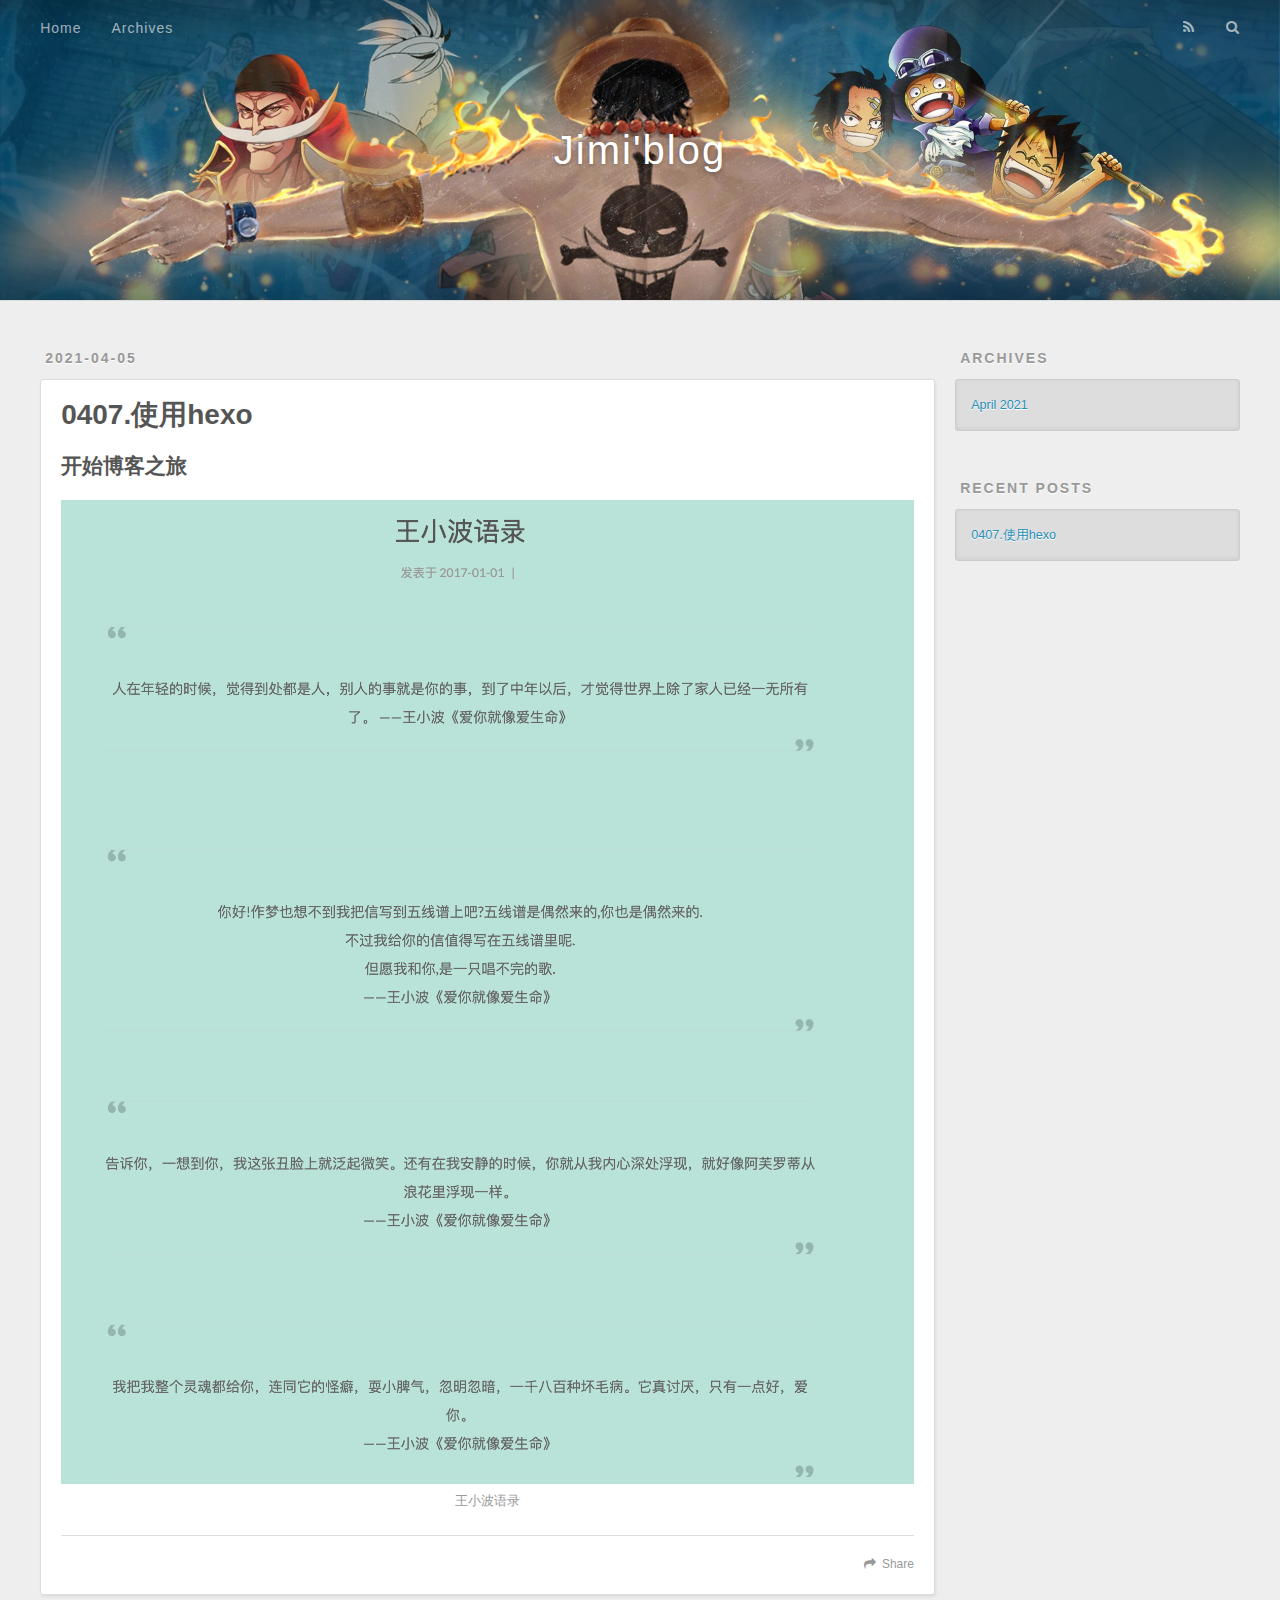
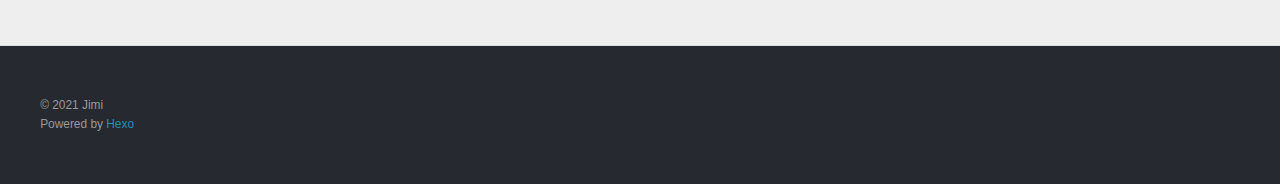
<file: index.html>
<!DOCTYPE html>
<html>
<head>
  <meta charset="utf-8">
  
  
  <title>Jimi&#39;blog</title>
  <meta name="viewport" content="width=device-width, initial-scale=1, shrink-to-fit=no">
  <meta property="og:type" content="website">
<meta property="og:title" content="Jimi&#39;blog">
<meta property="og:url" content="http://duanpf.github.io/index.html">
<meta property="og:site_name" content="Jimi&#39;blog">
<meta property="og:locale">
<meta property="article:author" content="Jimi">
<meta name="twitter:card" content="summary">
  
    <link rel="alternate" href="/atom.xml" title="Jimi'blog" type="application/atom+xml">
  
  
    <link rel="shortcut icon" href="/favicon.png">
  
  
  
<link rel="stylesheet" href="/css/style.css">

  
    
<link rel="stylesheet" href="/fancybox/jquery.fancybox.min.css">

  
<meta name="generator" content="Hexo 5.4.0"></head>

<body>
  <div id="container">
    <div id="wrap">
      <header id="header">
  <div id="banner"></div>
  <div id="header-outer" class="outer">
    <div id="header-title" class="inner">
      <h1 id="logo-wrap">
        <a href="/" id="logo">Jimi&#39;blog</a>
      </h1>
      
    </div>
    <div id="header-inner" class="inner">
      <nav id="main-nav">
        <a id="main-nav-toggle" class="nav-icon"></a>
        
          <a class="main-nav-link" href="/">Home</a>
        
          <a class="main-nav-link" href="/archives">Archives</a>
        
      </nav>
      <nav id="sub-nav">
        
          <a id="nav-rss-link" class="nav-icon" href="/atom.xml" title="RSS Feed"></a>
        
        <a id="nav-search-btn" class="nav-icon" title="Search"></a>
      </nav>
      <div id="search-form-wrap">
        <form action="//google.com/search" method="get" accept-charset="UTF-8" class="search-form"><input type="search" name="q" class="search-form-input" placeholder="Search"><button type="submit" class="search-form-submit">&#xF002;</button><input type="hidden" name="sitesearch" value="http://duanpf.github.io"></form>
      </div>
    </div>
  </div>
</header>

      <div class="outer">
        <section id="main">
  
    <article id="post-0405-使用hexo" class="h-entry article article-type-post" itemprop="blogPost" itemscope itemtype="https://schema.org/BlogPosting">
  <div class="article-meta">
    <a href="/2021/04/05/0405-%E4%BD%BF%E7%94%A8hexo/" class="article-date">
  <time class="dt-published" datetime="2021-04-05T04:15:54.000Z" itemprop="datePublished">2021-04-05</time>
</a>
    
  </div>
  <div class="article-inner">
    
    
      <header class="article-header">
        
  
    <h1 itemprop="name">
      <a class="p-name article-title" href="/2021/04/05/0405-%E4%BD%BF%E7%94%A8hexo/">0407.使用hexo</a>
    </h1>
  

      </header>
    
    <div class="e-content article-entry" itemprop="articleBody">
      
        <h2 id="开始博客之旅"><a href="#开始博客之旅" class="headerlink" title="开始博客之旅"></a>开始博客之旅</h2><p><img src="/images/%E7%8E%8B%E5%B0%8F%E6%B3%A2%E8%AF%AD%E5%BD%95.png" alt="王小波语录"></p>

      
    </div>
    <footer class="article-footer">
      <a data-url="http://duanpf.github.io/2021/04/05/0405-%E4%BD%BF%E7%94%A8hexo/" data-id="ckn6tfh610000sfzgh9jt7yz9" data-title="0407.使用hexo" class="article-share-link">Share</a>
      
      
      
    </footer>
  </div>
  
</article>



  


</section>
        
          <aside id="sidebar">
  
    

  
    

  
    
  
    
  <div class="widget-wrap">
    <h3 class="widget-title">Archives</h3>
    <div class="widget">
      <ul class="archive-list"><li class="archive-list-item"><a class="archive-list-link" href="/archives/2021/04/">April 2021</a></li></ul>
    </div>
  </div>


  
    
  <div class="widget-wrap">
    <h3 class="widget-title">Recent Posts</h3>
    <div class="widget">
      <ul>
        
          <li>
            <a href="/2021/04/05/0405-%E4%BD%BF%E7%94%A8hexo/">0407.使用hexo</a>
          </li>
        
      </ul>
    </div>
  </div>

  
</aside>
        
      </div>
      <footer id="footer">
  
  <div class="outer">
    <div id="footer-info" class="inner">
      
      &copy; 2021 Jimi<br>
      Powered by <a href="https://hexo.io/" target="_blank">Hexo</a>
    </div>
  </div>
</footer>

    </div>
    <nav id="mobile-nav">
  
    <a href="/" class="mobile-nav-link">Home</a>
  
    <a href="/archives" class="mobile-nav-link">Archives</a>
  
</nav>
    


<script src="/js/jquery-3.4.1.min.js"></script>



  
<script src="/fancybox/jquery.fancybox.min.js"></script>




<script src="/js/script.js"></script>





  </div>
</body>
</html>
</file>
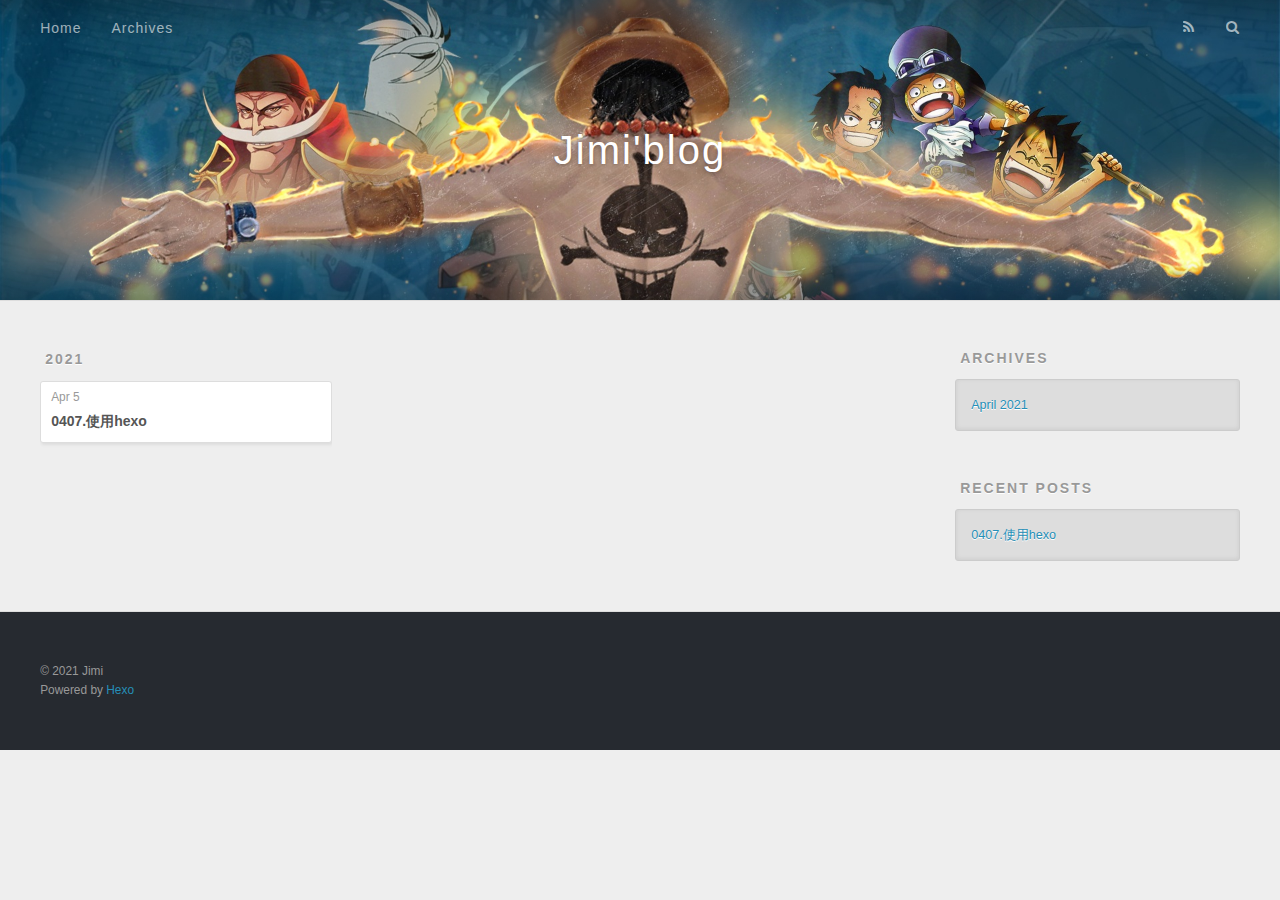
<file: archives/index.html>
<!DOCTYPE html>
<html>
<head>
  <meta charset="utf-8">
  
  
  <title>Archives | Jimi&#39;blog</title>
  <meta name="viewport" content="width=device-width, initial-scale=1, shrink-to-fit=no">
  <meta property="og:type" content="website">
<meta property="og:title" content="Jimi&#39;blog">
<meta property="og:url" content="http://duanpf.github.io/archives/index.html">
<meta property="og:site_name" content="Jimi&#39;blog">
<meta property="og:locale">
<meta property="article:author" content="Jimi">
<meta name="twitter:card" content="summary">
  
    <link rel="alternate" href="/atom.xml" title="Jimi'blog" type="application/atom+xml">
  
  
    <link rel="shortcut icon" href="/favicon.png">
  
  
  
<link rel="stylesheet" href="/css/style.css">

  
    
<link rel="stylesheet" href="/fancybox/jquery.fancybox.min.css">

  
<meta name="generator" content="Hexo 5.4.0"></head>

<body>
  <div id="container">
    <div id="wrap">
      <header id="header">
  <div id="banner"></div>
  <div id="header-outer" class="outer">
    <div id="header-title" class="inner">
      <h1 id="logo-wrap">
        <a href="/" id="logo">Jimi&#39;blog</a>
      </h1>
      
    </div>
    <div id="header-inner" class="inner">
      <nav id="main-nav">
        <a id="main-nav-toggle" class="nav-icon"></a>
        
          <a class="main-nav-link" href="/">Home</a>
        
          <a class="main-nav-link" href="/archives">Archives</a>
        
      </nav>
      <nav id="sub-nav">
        
          <a id="nav-rss-link" class="nav-icon" href="/atom.xml" title="RSS Feed"></a>
        
        <a id="nav-search-btn" class="nav-icon" title="Search"></a>
      </nav>
      <div id="search-form-wrap">
        <form action="//google.com/search" method="get" accept-charset="UTF-8" class="search-form"><input type="search" name="q" class="search-form-input" placeholder="Search"><button type="submit" class="search-form-submit">&#xF002;</button><input type="hidden" name="sitesearch" value="http://duanpf.github.io"></form>
      </div>
    </div>
  </div>
</header>

      <div class="outer">
        <section id="main">
  
  
    
    
      
      
      <section class="archives-wrap">
        <div class="archive-year-wrap">
          <a href="/archives/2021" class="archive-year">2021</a>
        </div>
        <div class="archives">
    
    <article class="archive-article archive-type-post">
  <div class="archive-article-inner">
    <header class="archive-article-header">
      <a href="/2021/04/05/0405-%E4%BD%BF%E7%94%A8hexo/" class="archive-article-date">
  <time class="dt-published" datetime="2021-04-05T04:15:54.000Z" itemprop="datePublished">Apr 5</time>
</a>
      
  
    <h1 itemprop="name">
      <a class="archive-article-title" href="/2021/04/05/0405-%E4%BD%BF%E7%94%A8hexo/">0407.使用hexo</a>
    </h1>
  

    </header>
  </div>
</article>
  
  
    </div></section>
  


</section>
        
          <aside id="sidebar">
  
    

  
    

  
    
  
    
  <div class="widget-wrap">
    <h3 class="widget-title">Archives</h3>
    <div class="widget">
      <ul class="archive-list"><li class="archive-list-item"><a class="archive-list-link" href="/archives/2021/04/">April 2021</a></li></ul>
    </div>
  </div>


  
    
  <div class="widget-wrap">
    <h3 class="widget-title">Recent Posts</h3>
    <div class="widget">
      <ul>
        
          <li>
            <a href="/2021/04/05/0405-%E4%BD%BF%E7%94%A8hexo/">0407.使用hexo</a>
          </li>
        
      </ul>
    </div>
  </div>

  
</aside>
        
      </div>
      <footer id="footer">
  
  <div class="outer">
    <div id="footer-info" class="inner">
      
      &copy; 2021 Jimi<br>
      Powered by <a href="https://hexo.io/" target="_blank">Hexo</a>
    </div>
  </div>
</footer>

    </div>
    <nav id="mobile-nav">
  
    <a href="/" class="mobile-nav-link">Home</a>
  
    <a href="/archives" class="mobile-nav-link">Archives</a>
  
</nav>
    


<script src="/js/jquery-3.4.1.min.js"></script>



  
<script src="/fancybox/jquery.fancybox.min.js"></script>




<script src="/js/script.js"></script>





  </div>
</body>
</html>
</file>
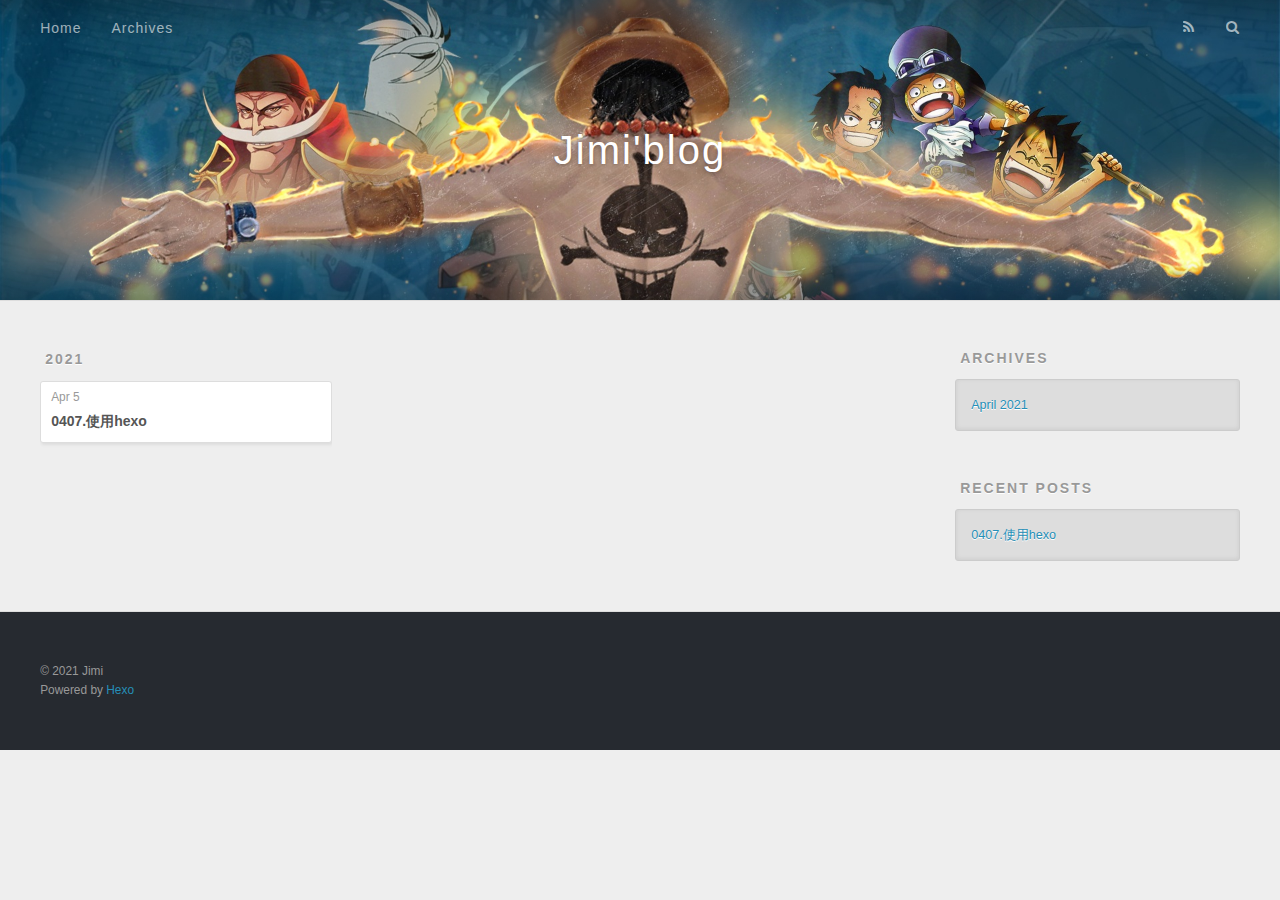
<file: archives/2021/index.html>
<!DOCTYPE html>
<html>
<head>
  <meta charset="utf-8">
  
  
  <title>Archives: 2021 | Jimi&#39;blog</title>
  <meta name="viewport" content="width=device-width, initial-scale=1, shrink-to-fit=no">
  <meta property="og:type" content="website">
<meta property="og:title" content="Jimi&#39;blog">
<meta property="og:url" content="http://duanpf.github.io/archives/2021/index.html">
<meta property="og:site_name" content="Jimi&#39;blog">
<meta property="og:locale">
<meta property="article:author" content="Jimi">
<meta name="twitter:card" content="summary">
  
    <link rel="alternate" href="/atom.xml" title="Jimi'blog" type="application/atom+xml">
  
  
    <link rel="shortcut icon" href="/favicon.png">
  
  
  
<link rel="stylesheet" href="/css/style.css">

  
    
<link rel="stylesheet" href="/fancybox/jquery.fancybox.min.css">

  
<meta name="generator" content="Hexo 5.4.0"></head>

<body>
  <div id="container">
    <div id="wrap">
      <header id="header">
  <div id="banner"></div>
  <div id="header-outer" class="outer">
    <div id="header-title" class="inner">
      <h1 id="logo-wrap">
        <a href="/" id="logo">Jimi&#39;blog</a>
      </h1>
      
    </div>
    <div id="header-inner" class="inner">
      <nav id="main-nav">
        <a id="main-nav-toggle" class="nav-icon"></a>
        
          <a class="main-nav-link" href="/">Home</a>
        
          <a class="main-nav-link" href="/archives">Archives</a>
        
      </nav>
      <nav id="sub-nav">
        
          <a id="nav-rss-link" class="nav-icon" href="/atom.xml" title="RSS Feed"></a>
        
        <a id="nav-search-btn" class="nav-icon" title="Search"></a>
      </nav>
      <div id="search-form-wrap">
        <form action="//google.com/search" method="get" accept-charset="UTF-8" class="search-form"><input type="search" name="q" class="search-form-input" placeholder="Search"><button type="submit" class="search-form-submit">&#xF002;</button><input type="hidden" name="sitesearch" value="http://duanpf.github.io"></form>
      </div>
    </div>
  </div>
</header>

      <div class="outer">
        <section id="main">
  
  
    
    
      
      
      <section class="archives-wrap">
        <div class="archive-year-wrap">
          <a href="/archives/2021" class="archive-year">2021</a>
        </div>
        <div class="archives">
    
    <article class="archive-article archive-type-post">
  <div class="archive-article-inner">
    <header class="archive-article-header">
      <a href="/2021/04/05/0405-%E4%BD%BF%E7%94%A8hexo/" class="archive-article-date">
  <time class="dt-published" datetime="2021-04-05T04:15:54.000Z" itemprop="datePublished">Apr 5</time>
</a>
      
  
    <h1 itemprop="name">
      <a class="archive-article-title" href="/2021/04/05/0405-%E4%BD%BF%E7%94%A8hexo/">0407.使用hexo</a>
    </h1>
  

    </header>
  </div>
</article>
  
  
    </div></section>
  


</section>
        
          <aside id="sidebar">
  
    

  
    

  
    
  
    
  <div class="widget-wrap">
    <h3 class="widget-title">Archives</h3>
    <div class="widget">
      <ul class="archive-list"><li class="archive-list-item"><a class="archive-list-link" href="/archives/2021/04/">April 2021</a></li></ul>
    </div>
  </div>


  
    
  <div class="widget-wrap">
    <h3 class="widget-title">Recent Posts</h3>
    <div class="widget">
      <ul>
        
          <li>
            <a href="/2021/04/05/0405-%E4%BD%BF%E7%94%A8hexo/">0407.使用hexo</a>
          </li>
        
      </ul>
    </div>
  </div>

  
</aside>
        
      </div>
      <footer id="footer">
  
  <div class="outer">
    <div id="footer-info" class="inner">
      
      &copy; 2021 Jimi<br>
      Powered by <a href="https://hexo.io/" target="_blank">Hexo</a>
    </div>
  </div>
</footer>

    </div>
    <nav id="mobile-nav">
  
    <a href="/" class="mobile-nav-link">Home</a>
  
    <a href="/archives" class="mobile-nav-link">Archives</a>
  
</nav>
    


<script src="/js/jquery-3.4.1.min.js"></script>



  
<script src="/fancybox/jquery.fancybox.min.js"></script>




<script src="/js/script.js"></script>





  </div>
</body>
</html>
</file>
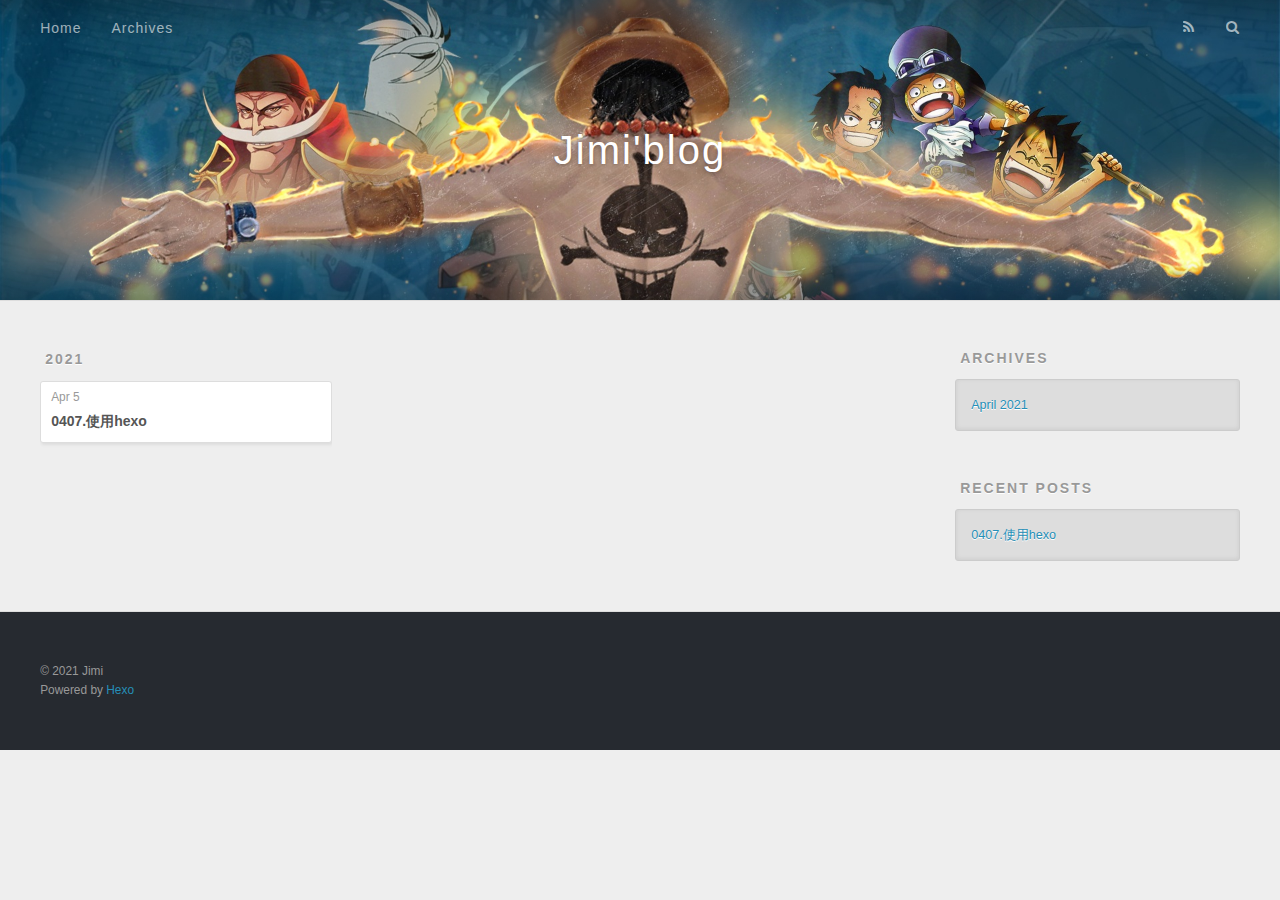
<file: archives/2021/04/index.html>
<!DOCTYPE html>
<html>
<head>
  <meta charset="utf-8">
  
  
  <title>Archives: 2021/4 | Jimi&#39;blog</title>
  <meta name="viewport" content="width=device-width, initial-scale=1, shrink-to-fit=no">
  <meta property="og:type" content="website">
<meta property="og:title" content="Jimi&#39;blog">
<meta property="og:url" content="http://duanpf.github.io/archives/2021/04/index.html">
<meta property="og:site_name" content="Jimi&#39;blog">
<meta property="og:locale">
<meta property="article:author" content="Jimi">
<meta name="twitter:card" content="summary">
  
    <link rel="alternate" href="/atom.xml" title="Jimi'blog" type="application/atom+xml">
  
  
    <link rel="shortcut icon" href="/favicon.png">
  
  
  
<link rel="stylesheet" href="/css/style.css">

  
    
<link rel="stylesheet" href="/fancybox/jquery.fancybox.min.css">

  
<meta name="generator" content="Hexo 5.4.0"></head>

<body>
  <div id="container">
    <div id="wrap">
      <header id="header">
  <div id="banner"></div>
  <div id="header-outer" class="outer">
    <div id="header-title" class="inner">
      <h1 id="logo-wrap">
        <a href="/" id="logo">Jimi&#39;blog</a>
      </h1>
      
    </div>
    <div id="header-inner" class="inner">
      <nav id="main-nav">
        <a id="main-nav-toggle" class="nav-icon"></a>
        
          <a class="main-nav-link" href="/">Home</a>
        
          <a class="main-nav-link" href="/archives">Archives</a>
        
      </nav>
      <nav id="sub-nav">
        
          <a id="nav-rss-link" class="nav-icon" href="/atom.xml" title="RSS Feed"></a>
        
        <a id="nav-search-btn" class="nav-icon" title="Search"></a>
      </nav>
      <div id="search-form-wrap">
        <form action="//google.com/search" method="get" accept-charset="UTF-8" class="search-form"><input type="search" name="q" class="search-form-input" placeholder="Search"><button type="submit" class="search-form-submit">&#xF002;</button><input type="hidden" name="sitesearch" value="http://duanpf.github.io"></form>
      </div>
    </div>
  </div>
</header>

      <div class="outer">
        <section id="main">
  
  
    
    
      
      
      <section class="archives-wrap">
        <div class="archive-year-wrap">
          <a href="/archives/2021" class="archive-year">2021</a>
        </div>
        <div class="archives">
    
    <article class="archive-article archive-type-post">
  <div class="archive-article-inner">
    <header class="archive-article-header">
      <a href="/2021/04/05/0405-%E4%BD%BF%E7%94%A8hexo/" class="archive-article-date">
  <time class="dt-published" datetime="2021-04-05T04:15:54.000Z" itemprop="datePublished">Apr 5</time>
</a>
      
  
    <h1 itemprop="name">
      <a class="archive-article-title" href="/2021/04/05/0405-%E4%BD%BF%E7%94%A8hexo/">0407.使用hexo</a>
    </h1>
  

    </header>
  </div>
</article>
  
  
    </div></section>
  


</section>
        
          <aside id="sidebar">
  
    

  
    

  
    
  
    
  <div class="widget-wrap">
    <h3 class="widget-title">Archives</h3>
    <div class="widget">
      <ul class="archive-list"><li class="archive-list-item"><a class="archive-list-link" href="/archives/2021/04/">April 2021</a></li></ul>
    </div>
  </div>


  
    
  <div class="widget-wrap">
    <h3 class="widget-title">Recent Posts</h3>
    <div class="widget">
      <ul>
        
          <li>
            <a href="/2021/04/05/0405-%E4%BD%BF%E7%94%A8hexo/">0407.使用hexo</a>
          </li>
        
      </ul>
    </div>
  </div>

  
</aside>
        
      </div>
      <footer id="footer">
  
  <div class="outer">
    <div id="footer-info" class="inner">
      
      &copy; 2021 Jimi<br>
      Powered by <a href="https://hexo.io/" target="_blank">Hexo</a>
    </div>
  </div>
</footer>

    </div>
    <nav id="mobile-nav">
  
    <a href="/" class="mobile-nav-link">Home</a>
  
    <a href="/archives" class="mobile-nav-link">Archives</a>
  
</nav>
    


<script src="/js/jquery-3.4.1.min.js"></script>



  
<script src="/fancybox/jquery.fancybox.min.js"></script>




<script src="/js/script.js"></script>





  </div>
</body>
</html>
</file>
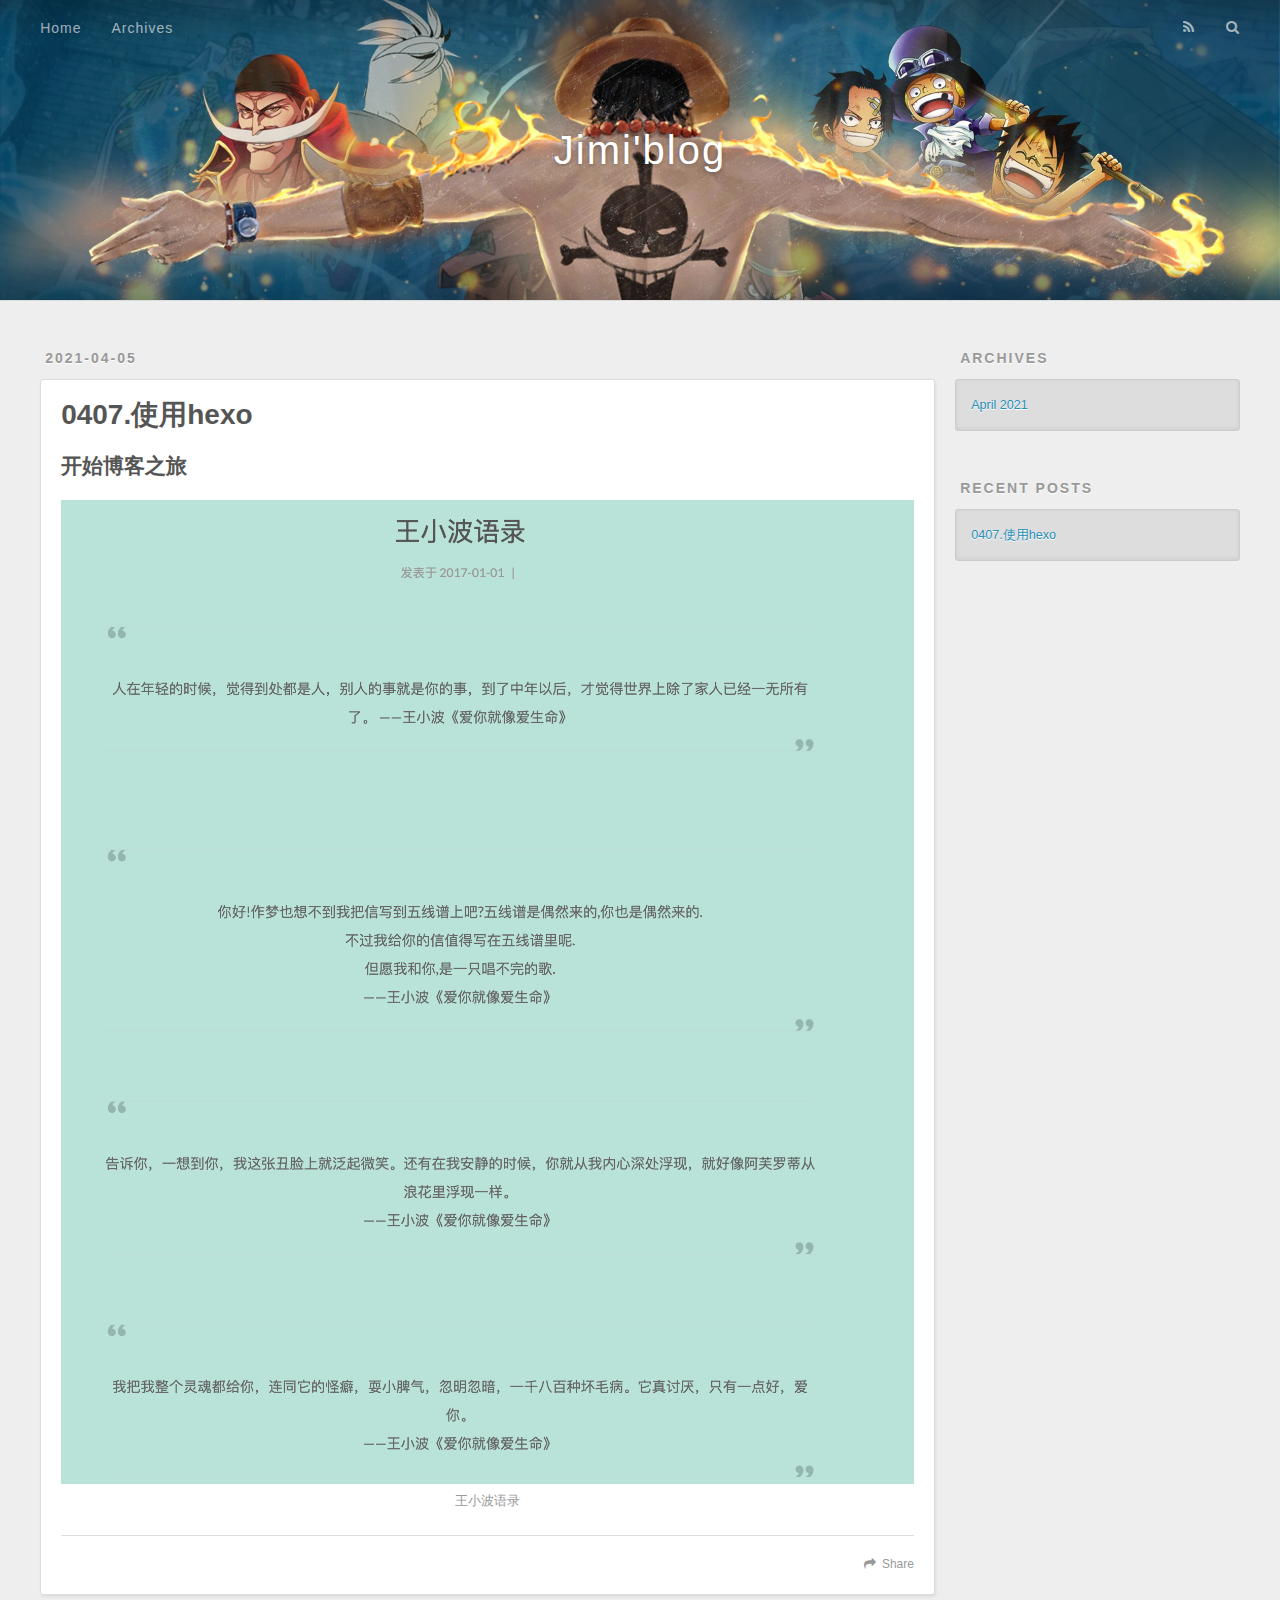
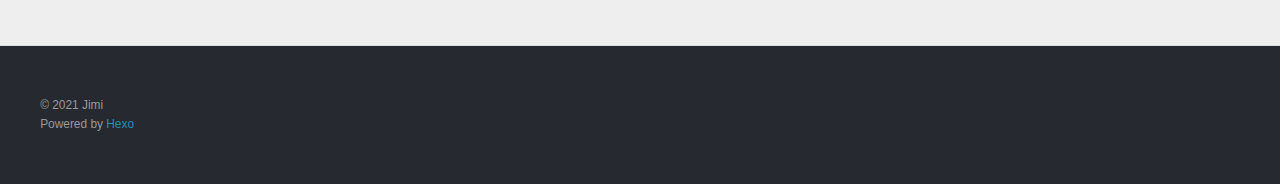
<file: 2021/04/05/0405-使用hexo/index.html>
<!DOCTYPE html>
<html>
<head>
  <meta charset="utf-8">
  
  
  <title>0407.使用hexo | Jimi&#39;blog</title>
  <meta name="viewport" content="width=device-width, initial-scale=1, shrink-to-fit=no">
  <meta name="description" content="开始博客之旅">
<meta property="og:type" content="article">
<meta property="og:title" content="0407.使用hexo">
<meta property="og:url" content="http://duanpf.github.io/2021/04/05/0405-%E4%BD%BF%E7%94%A8hexo/index.html">
<meta property="og:site_name" content="Jimi&#39;blog">
<meta property="og:description" content="开始博客之旅">
<meta property="og:locale">
<meta property="og:image" content="http://duanpf.github.io/images/%E7%8E%8B%E5%B0%8F%E6%B3%A2%E8%AF%AD%E5%BD%95.png">
<meta property="article:published_time" content="2021-04-05T04:15:54.000Z">
<meta property="article:modified_time" content="2021-04-07T00:25:43.208Z">
<meta property="article:author" content="Jimi">
<meta name="twitter:card" content="summary">
<meta name="twitter:image" content="http://duanpf.github.io/images/%E7%8E%8B%E5%B0%8F%E6%B3%A2%E8%AF%AD%E5%BD%95.png">
  
    <link rel="alternate" href="/atom.xml" title="Jimi'blog" type="application/atom+xml">
  
  
    <link rel="shortcut icon" href="/favicon.png">
  
  
  
<link rel="stylesheet" href="/css/style.css">

  
    
<link rel="stylesheet" href="/fancybox/jquery.fancybox.min.css">

  
<meta name="generator" content="Hexo 5.4.0"></head>

<body>
  <div id="container">
    <div id="wrap">
      <header id="header">
  <div id="banner"></div>
  <div id="header-outer" class="outer">
    <div id="header-title" class="inner">
      <h1 id="logo-wrap">
        <a href="/" id="logo">Jimi&#39;blog</a>
      </h1>
      
    </div>
    <div id="header-inner" class="inner">
      <nav id="main-nav">
        <a id="main-nav-toggle" class="nav-icon"></a>
        
          <a class="main-nav-link" href="/">Home</a>
        
          <a class="main-nav-link" href="/archives">Archives</a>
        
      </nav>
      <nav id="sub-nav">
        
          <a id="nav-rss-link" class="nav-icon" href="/atom.xml" title="RSS Feed"></a>
        
        <a id="nav-search-btn" class="nav-icon" title="Search"></a>
      </nav>
      <div id="search-form-wrap">
        <form action="//google.com/search" method="get" accept-charset="UTF-8" class="search-form"><input type="search" name="q" class="search-form-input" placeholder="Search"><button type="submit" class="search-form-submit">&#xF002;</button><input type="hidden" name="sitesearch" value="http://duanpf.github.io"></form>
      </div>
    </div>
  </div>
</header>

      <div class="outer">
        <section id="main"><article id="post-0405-使用hexo" class="h-entry article article-type-post" itemprop="blogPost" itemscope itemtype="https://schema.org/BlogPosting">
  <div class="article-meta">
    <a href="/2021/04/05/0405-%E4%BD%BF%E7%94%A8hexo/" class="article-date">
  <time class="dt-published" datetime="2021-04-05T04:15:54.000Z" itemprop="datePublished">2021-04-05</time>
</a>
    
  </div>
  <div class="article-inner">
    
    
      <header class="article-header">
        
  
    <h1 class="p-name article-title" itemprop="headline name">
      0407.使用hexo
    </h1>
  

      </header>
    
    <div class="e-content article-entry" itemprop="articleBody">
      
        <h2 id="开始博客之旅"><a href="#开始博客之旅" class="headerlink" title="开始博客之旅"></a>开始博客之旅</h2><p><img src="/images/%E7%8E%8B%E5%B0%8F%E6%B3%A2%E8%AF%AD%E5%BD%95.png" alt="王小波语录"></p>

      
    </div>
    <footer class="article-footer">
      <a data-url="http://duanpf.github.io/2021/04/05/0405-%E4%BD%BF%E7%94%A8hexo/" data-id="ckn6tfh610000sfzgh9jt7yz9" data-title="0407.使用hexo" class="article-share-link">Share</a>
      
      
      
    </footer>
  </div>
  
    
  
</article>


</section>
        
          <aside id="sidebar">
  
    

  
    

  
    
  
    
  <div class="widget-wrap">
    <h3 class="widget-title">Archives</h3>
    <div class="widget">
      <ul class="archive-list"><li class="archive-list-item"><a class="archive-list-link" href="/archives/2021/04/">April 2021</a></li></ul>
    </div>
  </div>


  
    
  <div class="widget-wrap">
    <h3 class="widget-title">Recent Posts</h3>
    <div class="widget">
      <ul>
        
          <li>
            <a href="/2021/04/05/0405-%E4%BD%BF%E7%94%A8hexo/">0407.使用hexo</a>
          </li>
        
      </ul>
    </div>
  </div>

  
</aside>
        
      </div>
      <footer id="footer">
  
  <div class="outer">
    <div id="footer-info" class="inner">
      
      &copy; 2021 Jimi<br>
      Powered by <a href="https://hexo.io/" target="_blank">Hexo</a>
    </div>
  </div>
</footer>

    </div>
    <nav id="mobile-nav">
  
    <a href="/" class="mobile-nav-link">Home</a>
  
    <a href="/archives" class="mobile-nav-link">Archives</a>
  
</nav>
    


<script src="/js/jquery-3.4.1.min.js"></script>



  
<script src="/fancybox/jquery.fancybox.min.js"></script>




<script src="/js/script.js"></script>





  </div>
</body>
</html>
</file>
<file: css/style.css>
body {
  width: 100%;
}
body:before,
body:after {
  content: "";
  display: table;
}
body:after {
  clear: both;
}
html,
body,
div,
span,
applet,
object,
iframe,
h1,
h2,
h3,
h4,
h5,
h6,
p,
blockquote,
pre,
a,
abbr,
acronym,
address,
big,
cite,
code,
del,
dfn,
em,
img,
ins,
kbd,
q,
s,
samp,
small,
strike,
strong,
sub,
sup,
tt,
var,
dl,
dt,
dd,
ol,
ul,
li,
fieldset,
form,
label,
legend,
table,
caption,
tbody,
tfoot,
thead,
tr,
th,
td {
  margin: 0;
  padding: 0;
  border: 0;
  outline: 0;
  font-weight: inherit;
  font-style: inherit;
  font-family: inherit;
  font-size: 100%;
  vertical-align: baseline;
}
body {
  line-height: 1;
  color: #000;
  background: #fff;
}
ol,
ul {
  list-style: none;
}
table {
  border-collapse: separate;
  border-spacing: 0;
  vertical-align: middle;
}
caption,
th,
td {
  text-align: left;
  font-weight: normal;
  vertical-align: middle;
}
a img {
  border: none;
}
input,
button {
  margin: 0;
  padding: 0;
}
input::-moz-focus-inner,
button::-moz-focus-inner {
  border: 0;
  padding: 0;
}
@font-face {
  font-family: FontAwesome;
  font-style: normal;
  font-weight: normal;
  src: url("fonts/fontawesome-webfont.eot?v=4.7.0");
  src: url("fonts/fontawesome-webfont.eot?#iefix&v=4.7.0") format("embedded-opentype"), url("fonts/fontawesome-webfont.woff2?v=4.7.0") format("woff2"), url("fonts/fontawesome-webfont.woff?v=4.7.0") format("woff"), url("fonts/fontawesome-webfont.ttf?v=4.7.0") format("truetype"), url("fonts/fontawesome-webfont.svg?v=4.7.0#fontawesomeregular") format("svg");
}
html,
body,
#container {
  height: 100%;
}
body {
  background: #eee;
  font: 14px -apple-system, BlinkMacSystemFont, "Segoe UI", "Roboto", "Oxygen", "Ubuntu", "Cantarell", "Fira Sans", "Droid Sans", "Helvetica Neue", sans-serif;
  -webkit-text-size-adjust: 100%;
}
.outer {
  max-width: 1220px;
  margin: 0 auto;
  padding: 0 20px;
}
.outer:before,
.outer:after {
  content: "";
  display: table;
}
.outer:after {
  clear: both;
}
.inner {
  display: inline;
  float: left;
  width: 98.33333333333333%;
  margin: 0 0.833333333333333%;
}
.left,
.alignleft {
  float: left;
}
.right,
.alignright {
  float: right;
}
.clear {
  clear: both;
}
#container {
  position: relative;
}
.mobile-nav-on {
  overflow: hidden;
}
#wrap {
  height: 100%;
  width: 100%;
  position: absolute;
  top: 0;
  left: 0;
  -webkit-transition: 0.2s ease-out;
  -moz-transition: 0.2s ease-out;
  -ms-transition: 0.2s ease-out;
  transition: 0.2s ease-out;
  z-index: 1;
  background: #eee;
}
.mobile-nav-on #wrap {
  left: 280px;
}
@media screen and (min-width: 768px) {
  #main {
    display: inline;
    float: left;
    width: 73.33333333333333%;
    margin: 0 0.833333333333333%;
  }
}
.article-date,
.article-category-link,
.archive-year,
.widget-title {
  text-decoration: none;
  text-transform: uppercase;
  letter-spacing: 2px;
  color: #999;
  margin-bottom: 1em;
  margin-left: 5px;
  line-height: 1em;
  text-shadow: 0 1px #fff;
  font-weight: bold;
}
.article-inner,
.archive-article-inner {
  background: #fff;
  -webkit-box-shadow: 1px 2px 3px #ddd;
  box-shadow: 1px 2px 3px #ddd;
  border: 1px solid #ddd;
  border-radius: 3px;
}
.article-entry h1,
.widget h1 {
  font-size: 2em;
}
.article-entry h2,
.widget h2 {
  font-size: 1.5em;
}
.article-entry h3,
.widget h3 {
  font-size: 1.3em;
}
.article-entry h4,
.widget h4 {
  font-size: 1.2em;
}
.article-entry h5,
.widget h5 {
  font-size: 1em;
}
.article-entry h6,
.widget h6 {
  font-size: 1em;
  color: #999;
}
.article-entry hr,
.widget hr {
  border: 1px dashed #ddd;
}
.article-entry strong,
.widget strong {
  font-weight: bold;
}
.article-entry em,
.widget em,
.article-entry cite,
.widget cite {
  font-style: italic;
}
.article-entry sup,
.widget sup,
.article-entry sub,
.widget sub {
  font-size: 0.75em;
  line-height: 0;
  position: relative;
  vertical-align: baseline;
}
.article-entry sup,
.widget sup {
  top: -0.5em;
}
.article-entry sub,
.widget sub {
  bottom: -0.2em;
}
.article-entry small,
.widget small {
  font-size: 0.85em;
}
.article-entry acronym,
.widget acronym,
.article-entry abbr,
.widget abbr {
  border-bottom: 1px dotted;
}
.article-entry ul,
.widget ul,
.article-entry ol,
.widget ol,
.article-entry dl,
.widget dl {
  margin: 0 20px;
  line-height: 1.6em;
}
.article-entry ul ul,
.widget ul ul,
.article-entry ol ul,
.widget ol ul,
.article-entry ul ol,
.widget ul ol,
.article-entry ol ol,
.widget ol ol {
  margin-top: 0;
  margin-bottom: 0;
}
.article-entry ul,
.widget ul {
  list-style: disc;
}
.article-entry ol,
.widget ol {
  list-style: decimal;
}
.article-entry dt,
.widget dt {
  font-weight: bold;
}
#header {
  height: 300px;
  position: relative;
  border-bottom: 1px solid #ddd;
}
#header:before,
#header:after {
  content: "";
  position: absolute;
  left: 0;
  right: 0;
  height: 40px;
}
#header:before {
  top: 0;
  background: -webkit-linear-gradient(rgba(0,0,0,0.2), transparent);
  background: -moz-linear-gradient(rgba(0,0,0,0.2), transparent);
  background: -ms-linear-gradient(rgba(0,0,0,0.2), transparent);
  background: linear-gradient(rgba(0,0,0,0.2), transparent);
}
#header:after {
  bottom: 0;
  background: -webkit-linear-gradient(transparent, rgba(0,0,0,0.2));
  background: -moz-linear-gradient(transparent, rgba(0,0,0,0.2));
  background: -ms-linear-gradient(transparent, rgba(0,0,0,0.2));
  background: linear-gradient(transparent, rgba(0,0,0,0.2));
}
#header-outer {
  height: 100%;
  position: relative;
}
#header-inner {
  position: relative;
  overflow: hidden;
}
#banner {
  position: absolute;
  top: 0;
  left: 0;
  width: 100%;
  height: 100%;
  background: url("images/banner1.jpg") center #000;
  -webkit-background-size: cover;
  -moz-background-size: cover;
  background-size: cover;
  z-index: -1;
}
#header-title {
  text-align: center;
  height: 40px;
  position: absolute;
  top: 50%;
  left: 0;
  margin-top: -20px;
}
#logo,
#subtitle {
  text-decoration: none;
  color: #fff;
  font-weight: 300;
  text-shadow: 0 1px 4px rgba(0,0,0,0.3);
}
#logo {
  font-size: 40px;
  line-height: 40px;
  letter-spacing: 2px;
}
#subtitle {
  font-size: 16px;
  line-height: 16px;
  letter-spacing: 1px;
}
#subtitle-wrap {
  margin-top: 16px;
}
#main-nav {
  float: left;
  margin-left: -15px;
}
.nav-icon,
.main-nav-link {
  float: left;
  color: #fff;
  opacity: 0.6;
  text-decoration: none;
  text-shadow: 0 1px rgba(0,0,0,0.2);
  -webkit-transition: opacity 0.2s;
  -moz-transition: opacity 0.2s;
  -ms-transition: opacity 0.2s;
  transition: opacity 0.2s;
  display: block;
  padding: 20px 15px;
}
.nav-icon:hover,
.main-nav-link:hover {
  opacity: 1;
}
.nav-icon {
  font-family: FontAwesome;
  text-align: center;
  font-size: 14px;
  width: 14px;
  height: 14px;
  padding: 20px 15px;
  position: relative;
  cursor: pointer;
}
.main-nav-link {
  font-weight: 300;
  letter-spacing: 1px;
}
@media screen and (max-width: 479px) {
  .main-nav-link {
    display: none;
  }
}
#main-nav-toggle {
  display: none;
}
#main-nav-toggle:before {
  content: "\f0c9";
}
@media screen and (max-width: 479px) {
  #main-nav-toggle {
    display: block;
  }
}
#sub-nav {
  float: right;
  margin-right: -15px;
}
#nav-rss-link:before {
  content: "\f09e";
}
#nav-search-btn:before {
  content: "\f002";
}
#search-form-wrap {
  position: absolute;
  top: 15px;
  width: 150px;
  height: 30px;
  right: -150px;
  opacity: 0;
  -webkit-transition: 0.2s ease-out;
  -moz-transition: 0.2s ease-out;
  -ms-transition: 0.2s ease-out;
  transition: 0.2s ease-out;
}
#search-form-wrap.on {
  opacity: 1;
  right: 0;
}
@media screen and (max-width: 479px) {
  #search-form-wrap {
    width: 100%;
    right: -100%;
  }
}
.search-form {
  position: absolute;
  top: 0;
  left: 0;
  right: 0;
  background: #fff;
  padding: 5px 15px;
  border-radius: 15px;
  -webkit-box-shadow: 0 0 10px rgba(0,0,0,0.3);
  box-shadow: 0 0 10px rgba(0,0,0,0.3);
}
.search-form-input {
  border: none;
  background: none;
  color: #555;
  width: 100%;
  font: 13px -apple-system, BlinkMacSystemFont, "Segoe UI", "Roboto", "Oxygen", "Ubuntu", "Cantarell", "Fira Sans", "Droid Sans", "Helvetica Neue", sans-serif;
  outline: none;
}
.search-form-input::-webkit-search-results-decoration,
.search-form-input::-webkit-search-cancel-button {
  -webkit-appearance: none;
}
.search-form-submit {
  position: absolute;
  top: 50%;
  right: 10px;
  margin-top: -7px;
  font: 13px FontAwesome;
  border: none;
  background: none;
  color: #bbb;
  cursor: pointer;
}
.search-form-submit:hover,
.search-form-submit:focus {
  color: #777;
}
.article {
  margin: 50px 0;
}
.article-inner {
  overflow: hidden;
}
.article-meta:before,
.article-meta:after {
  content: "";
  display: table;
}
.article-meta:after {
  clear: both;
}
.article-date {
  float: left;
}
.article-category {
  float: left;
  line-height: 1em;
  color: #ccc;
  text-shadow: 0 1px #fff;
  margin-left: 8px;
}
.article-category:before {
  content: "\2022";
}
.article-category-link {
  margin: 0 12px 1em;
}
.article-header {
  padding: 20px 20px 0;
}
.article-title {
  text-decoration: none;
  font-size: 2em;
  font-weight: bold;
  color: #555;
  line-height: 1.1em;
  -webkit-transition: color 0.2s;
  -moz-transition: color 0.2s;
  -ms-transition: color 0.2s;
  transition: color 0.2s;
}
a.article-title:hover {
  color: #258fb8;
}
.article-entry {
  color: #555;
  padding: 0 20px;
}
.article-entry:before,
.article-entry:after {
  content: "";
  display: table;
}
.article-entry:after {
  clear: both;
}
.article-entry p,
.article-entry table {
  line-height: 1.6em;
  margin: 1.6em 0;
}
.article-entry h1,
.article-entry h2,
.article-entry h3,
.article-entry h4,
.article-entry h5,
.article-entry h6 {
  font-weight: bold;
}
.article-entry h1,
.article-entry h2,
.article-entry h3,
.article-entry h4,
.article-entry h5,
.article-entry h6 {
  line-height: 1.1em;
  margin: 1.1em 0;
}
.article-entry a {
  color: #258fb8;
  text-decoration: none;
}
.article-entry a:hover {
  text-decoration: underline;
}
.article-entry ul,
.article-entry ol,
.article-entry dl {
  margin-top: 1.6em;
  margin-bottom: 1.6em;
}
.article-entry img,
.article-entry video {
  max-width: 100%;
  height: auto;
  display: block;
  margin: auto;
}
.article-entry iframe {
  border: none;
}
.article-entry table {
  width: 100%;
  border-collapse: collapse;
  border-spacing: 0;
}
.article-entry th {
  font-weight: bold;
  border-bottom: 3px solid #ddd;
  padding-bottom: 0.5em;
}
.article-entry td {
  border-bottom: 1px solid #ddd;
  padding: 10px 0;
}
.article-entry blockquote {
  font-family: Georgia, "Times New Roman", serif;
  font-size: 1.4em;
  margin: 1.6em 20px;
  text-align: center;
}
.article-entry blockquote footer {
  font-size: 14px;
  margin: 1.6em 0;
  font-family: -apple-system, BlinkMacSystemFont, "Segoe UI", "Roboto", "Oxygen", "Ubuntu", "Cantarell", "Fira Sans", "Droid Sans", "Helvetica Neue", sans-serif;
}
.article-entry blockquote footer cite:before {
  content: "—";
  padding: 0 0.5em;
}
.article-entry .pullquote {
  text-align: left;
  width: 45%;
  margin: 0;
}
.article-entry .pullquote.left {
  margin-left: 0.5em;
  margin-right: 1em;
}
.article-entry .pullquote.right {
  margin-right: 0.5em;
  margin-left: 1em;
}
.article-entry .caption {
  color: #999;
  display: block;
  font-size: 0.9em;
  margin-top: 0.5em;
  position: relative;
  text-align: center;
}
.article-entry .video-container {
  position: relative;
  padding-top: 56.25%;
  height: 0;
  overflow: hidden;
}
.article-entry .video-container iframe,
.article-entry .video-container object,
.article-entry .video-container embed {
  position: absolute;
  top: 0;
  left: 0;
  width: 100%;
  height: 100%;
  margin-top: 0;
}
.article-more-link a {
  display: inline-block;
  line-height: 1em;
  padding: 6px 15px;
  border-radius: 15px;
  background: #eee;
  color: #999;
  text-shadow: 0 1px #fff;
  text-decoration: none;
}
.article-more-link a:hover {
  background: #258fb8;
  color: #fff;
  text-decoration: none;
  text-shadow: 0 1px #1e7293;
}
.article-footer {
  font-size: 0.85em;
  line-height: 1.6em;
  border-top: 1px solid #ddd;
  padding-top: 1.6em;
  margin: 0 20px 20px;
}
.article-footer:before,
.article-footer:after {
  content: "";
  display: table;
}
.article-footer:after {
  clear: both;
}
.article-footer a {
  color: #999;
  text-decoration: none;
}
.article-footer a:hover {
  color: #555;
}
.article-tag-list-item {
  float: left;
  margin-right: 10px;
}
.article-tag-list-link:before {
  content: "#";
}
.article-comment-link {
  float: right;
}
.article-comment-link:before {
  content: "\f075";
  font-family: FontAwesome;
  padding-right: 8px;
}
.article-share-link {
  cursor: pointer;
  float: right;
  margin-left: 20px;
}
.article-share-link:before {
  content: "\f064";
  font-family: FontAwesome;
  padding-right: 6px;
}
#article-nav {
  position: relative;
}
#article-nav:before,
#article-nav:after {
  content: "";
  display: table;
}
#article-nav:after {
  clear: both;
}
@media screen and (min-width: 768px) {
  #article-nav {
    margin: 50px 0;
  }
  #article-nav:before {
    width: 8px;
    height: 8px;
    position: absolute;
    top: 50%;
    left: 50%;
    margin-top: -4px;
    margin-left: -4px;
    content: "";
    border-radius: 50%;
    background: #ddd;
    -webkit-box-shadow: 0 1px 2px #fff;
    box-shadow: 0 1px 2px #fff;
  }
}
.article-nav-link-wrap {
  text-decoration: none;
  text-shadow: 0 1px #fff;
  color: #999;
  -webkit-box-sizing: border-box;
  -moz-box-sizing: border-box;
  box-sizing: border-box;
  margin-top: 50px;
  text-align: center;
  display: block;
}
.article-nav-link-wrap:hover {
  color: #555;
}
@media screen and (min-width: 768px) {
  .article-nav-link-wrap {
    width: 50%;
    margin-top: 0;
  }
}
@media screen and (min-width: 768px) {
  #article-nav-newer {
    float: left;
    text-align: right;
    padding-right: 20px;
  }
}
@media screen and (min-width: 768px) {
  #article-nav-older {
    float: right;
    text-align: left;
    padding-left: 20px;
  }
}
.article-nav-caption {
  text-transform: uppercase;
  letter-spacing: 2px;
  color: #ddd;
  line-height: 1em;
  font-weight: bold;
}
#article-nav-newer .article-nav-caption {
  margin-right: -2px;
}
.article-nav-title {
  font-size: 0.85em;
  line-height: 1.6em;
  margin-top: 0.5em;
}
.article-share-box {
  position: absolute;
  display: none;
  background: #fff;
  -webkit-box-shadow: 1px 2px 10px rgba(0,0,0,0.2);
  box-shadow: 1px 2px 10px rgba(0,0,0,0.2);
  border-radius: 3px;
  margin-left: -145px;
  overflow: hidden;
  z-index: 1;
}
.article-share-box.on {
  display: block;
}
.article-share-input {
  width: 100%;
  background: none;
  -webkit-box-sizing: border-box;
  -moz-box-sizing: border-box;
  box-sizing: border-box;
  font: 14px -apple-system, BlinkMacSystemFont, "Segoe UI", "Roboto", "Oxygen", "Ubuntu", "Cantarell", "Fira Sans", "Droid Sans", "Helvetica Neue", sans-serif;
  padding: 0 15px;
  color: #555;
  outline: none;
  border: 1px solid #ddd;
  border-radius: 3px 3px 0 0;
  height: 36px;
  line-height: 36px;
}
.article-share-links {
  background: #eee;
}
.article-share-links:before,
.article-share-links:after {
  content: "";
  display: table;
}
.article-share-links:after {
  clear: both;
}
.article-share-twitter,
.article-share-facebook,
.article-share-pinterest,
.article-share-linkedin {
  width: 50px;
  height: 36px;
  display: block;
  float: left;
  position: relative;
  color: #999;
  text-shadow: 0 1px #fff;
}
.article-share-twitter:before,
.article-share-facebook:before,
.article-share-pinterest:before,
.article-share-linkedin:before {
  font-size: 20px;
  font-family: FontAwesome;
  width: 20px;
  height: 20px;
  position: absolute;
  top: 50%;
  left: 50%;
  margin-top: -10px;
  margin-left: -10px;
  text-align: center;
}
.article-share-twitter:hover,
.article-share-facebook:hover,
.article-share-pinterest:hover,
.article-share-linkedin:hover {
  color: #fff;
}
.article-share-twitter:before {
  content: "\f099";
}
.article-share-twitter:hover {
  background: #00aced;
  text-shadow: 0 1px #008abe;
}
.article-share-facebook:before {
  content: "\f09a";
}
.article-share-facebook:hover {
  background: #3b5998;
  text-shadow: 0 1px #2f477a;
}
.article-share-pinterest:before {
  content: "\f0d2";
}
.article-share-pinterest:hover {
  background: #cb2027;
  text-shadow: 0 1px #a21a1f;
}
.article-share-linkedin:before {
  content: "\f0e1";
}
.article-share-linkedin:hover {
  background: #0077b5;
  text-shadow: 0 1px #005f91;
}
.article-gallery {
  background: #000;
  position: relative;
}
.article-gallery-photos {
  position: relative;
  overflow: hidden;
}
.article-gallery-img {
  display: none;
  max-width: 100%;
}
.article-gallery-img:first-child {
  display: block;
}
.article-gallery-img.loaded {
  position: absolute;
  display: block;
}
.article-gallery-img img {
  display: block;
  max-width: 100%;
  margin: 0 auto;
}
#comments {
  background: #fff;
  -webkit-box-shadow: 1px 2px 3px #ddd;
  box-shadow: 1px 2px 3px #ddd;
  padding: 20px;
  border: 1px solid #ddd;
  border-radius: 3px;
  margin: 50px 0;
}
#comments a {
  color: #258fb8;
}
.archives-wrap {
  margin: 50px 0;
}
.archives:before,
.archives:after {
  content: "";
  display: table;
}
.archives:after {
  clear: both;
}
.archive-year-wrap {
  margin-bottom: 1em;
}
.archives {
  -webkit-column-gap: 10px;
  -moz-column-gap: 10px;
  column-gap: 10px;
}
@media screen and (min-width: 480px) and (max-width: 767px) {
  .archives {
    -webkit-column-count: 2;
    -moz-column-count: 2;
    column-count: 2;
  }
}
@media screen and (min-width: 768px) {
  .archives {
    -webkit-column-count: 3;
    -moz-column-count: 3;
    column-count: 3;
  }
}
.archive-article {
  -webkit-column-break-inside: avoid;
  page-break-inside: avoid;
  overflow: hidden;
  break-inside: avoid-column;
}
.archive-article-inner {
  padding: 10px;
  margin-bottom: 15px;
}
.archive-article-title {
  text-decoration: none;
  font-weight: bold;
  color: #555;
  -webkit-transition: color 0.2s;
  -moz-transition: color 0.2s;
  -ms-transition: color 0.2s;
  transition: color 0.2s;
  line-height: 1.6em;
}
.archive-article-title:hover {
  color: #258fb8;
}
.archive-article-footer {
  margin-top: 1em;
}
.archive-article-date {
  color: #999;
  text-decoration: none;
  font-size: 0.85em;
  line-height: 1em;
  margin-bottom: 0.5em;
  display: block;
}
#page-nav {
  margin: 50px auto;
  background: #fff;
  -webkit-box-shadow: 1px 2px 3px #ddd;
  box-shadow: 1px 2px 3px #ddd;
  border: 1px solid #ddd;
  border-radius: 3px;
  text-align: center;
  color: #999;
  overflow: hidden;
}
#page-nav:before,
#page-nav:after {
  content: "";
  display: table;
}
#page-nav:after {
  clear: both;
}
#page-nav a,
#page-nav span {
  padding: 10px 20px;
  line-height: 1;
  height: 2ex;
}
#page-nav a {
  color: #999;
  text-decoration: none;
}
#page-nav a:hover {
  background: #999;
  color: #fff;
}
#page-nav .prev {
  float: left;
}
#page-nav .next {
  float: right;
}
#page-nav .page-number {
  display: inline-block;
}
@media screen and (max-width: 479px) {
  #page-nav .page-number {
    display: none;
  }
}
#page-nav .current {
  color: #555;
  font-weight: bold;
}
#page-nav .space {
  color: #ddd;
}
#footer {
  background: #262a30;
  padding: 50px 0;
  border-top: 1px solid #ddd;
  color: #999;
}
#footer a {
  color: #258fb8;
  text-decoration: none;
}
#footer a:hover {
  text-decoration: underline;
}
#footer-info {
  line-height: 1.6em;
  font-size: 0.85em;
}
.article-entry pre,
.article-entry .highlight {
  background: #2d2d2d;
  margin: 0 -20px;
  padding: 15px 20px;
  border-style: solid;
  border-color: #ddd;
  border-width: 1px 0;
  overflow: auto;
  color: #ccc;
  line-height: 22.400000000000002px;
}
.article-entry .highlight .gutter pre,
.article-entry .gist .gist-file .gist-data .line-numbers {
  color: #666;
  font-size: 0.85em;
}
.article-entry pre,
.article-entry code {
  font-family: "Source Code Pro", Consolas, Monaco, Menlo, Consolas, monospace;
}
.article-entry code {
  background: #eee;
  text-shadow: 0 1px #fff;
  padding: 0 0.3em;
}
.article-entry pre code {
  background: none;
  text-shadow: none;
  padding: 0;
}
.article-entry .highlight pre {
  border: none;
  margin: 0;
  padding: 0;
}
.article-entry .highlight table {
  margin: 0;
  width: auto;
}
.article-entry .highlight td {
  border: none;
  padding: 0;
}
.article-entry .highlight figcaption {
  font-size: 0.85em;
  color: #999;
  line-height: 1em;
  margin-bottom: 1em;
}
.article-entry .highlight figcaption:before,
.article-entry .highlight figcaption:after {
  content: "";
  display: table;
}
.article-entry .highlight figcaption:after {
  clear: both;
}
.article-entry .highlight figcaption a {
  float: right;
}
.article-entry .highlight .gutter pre {
  text-align: right;
  padding-right: 20px;
}
.article-entry .highlight .line {
  height: 22.400000000000002px;
}
.article-entry .highlight .line.marked {
  background: #515151;
}
.article-entry .gist {
  margin: 0 -20px;
  border-style: solid;
  border-color: #ddd;
  border-width: 1px 0;
  background: #2d2d2d;
  padding: 15px 20px 15px 0;
}
.article-entry .gist .gist-file {
  border: none;
  font-family: "Source Code Pro", Consolas, Monaco, Menlo, Consolas, monospace;
  margin: 0;
}
.article-entry .gist .gist-file .gist-data {
  background: none;
  border: none;
}
.article-entry .gist .gist-file .gist-data .line-numbers {
  background: none;
  border: none;
  padding: 0 20px 0 0;
}
.article-entry .gist .gist-file .gist-data .line-data {
  padding: 0 !important;
}
.article-entry .gist .gist-file .highlight {
  margin: 0;
  padding: 0;
  border: none;
}
.article-entry .gist .gist-file .gist-meta {
  background: #2d2d2d;
  color: #999;
  font: 0.85em -apple-system, BlinkMacSystemFont, "Segoe UI", "Roboto", "Oxygen", "Ubuntu", "Cantarell", "Fira Sans", "Droid Sans", "Helvetica Neue", sans-serif;
  text-shadow: 0 0;
  padding: 0;
  margin-top: 1em;
  margin-left: 20px;
}
.article-entry .gist .gist-file .gist-meta a {
  color: #258fb8;
  font-weight: normal;
}
.article-entry .gist .gist-file .gist-meta a:hover {
  text-decoration: underline;
}
pre .comment,
pre .title {
  color: #999;
}
pre .variable,
pre .attribute,
pre .tag,
pre .regexp,
pre .ruby .constant,
pre .xml .tag .title,
pre .xml .pi,
pre .xml .doctype,
pre .html .doctype,
pre .css .id,
pre .css .class,
pre .css .pseudo {
  color: #f2777a;
}
pre .number,
pre .preprocessor,
pre .built_in,
pre .literal,
pre .params,
pre .constant {
  color: #f99157;
}
pre .class,
pre .ruby .class .title,
pre .css .rules .attribute {
  color: #9c9;
}
pre .string,
pre .value,
pre .inheritance,
pre .header,
pre .ruby .symbol,
pre .xml .cdata {
  color: #9c9;
}
pre .css .hexcolor {
  color: #6cc;
}
pre .function,
pre .python .decorator,
pre .python .title,
pre .ruby .function .title,
pre .ruby .title .keyword,
pre .perl .sub,
pre .javascript .title,
pre .coffeescript .title {
  color: #69c;
}
pre .keyword,
pre .javascript .function {
  color: #c9c;
}
@media screen and (max-width: 479px) {
  #mobile-nav {
    position: absolute;
    top: 0;
    left: 0;
    width: 280px;
    height: 100%;
    background: #191919;
    border-right: 1px solid #fff;
  }
}
@media screen and (max-width: 479px) {
  .mobile-nav-link {
    display: block;
    color: #999;
    text-decoration: none;
    padding: 15px 20px;
    font-weight: bold;
  }
  .mobile-nav-link:hover {
    color: #fff;
  }
}
@media screen and (min-width: 768px) {
  #sidebar {
    display: inline;
    float: left;
    width: 23.333333333333332%;
    margin: 0 0.833333333333333%;
  }
}
.widget-wrap {
  margin: 50px 0;
}
.widget {
  color: #777;
  text-shadow: 0 1px #fff;
  background: #ddd;
  -webkit-box-shadow: 0 -1px 4px #ccc inset;
  box-shadow: 0 -1px 4px #ccc inset;
  border: 1px solid #ccc;
  padding: 15px;
  border-radius: 3px;
}
.widget a {
  color: #258fb8;
  text-decoration: none;
}
.widget a:hover {
  text-decoration: underline;
}
.widget ul ul,
.widget ol ul,
.widget dl ul,
.widget ul ol,
.widget ol ol,
.widget dl ol,
.widget ul dl,
.widget ol dl,
.widget dl dl {
  margin-left: 15px;
  list-style: disc;
}
.widget {
  line-height: 1.6em;
  word-wrap: break-word;
  font-size: 0.9em;
}
.widget ul,
.widget ol {
  list-style: none;
  margin: 0;
}
.widget ul ul,
.widget ol ul,
.widget ul ol,
.widget ol ol {
  margin: 0 20px;
}
.widget ul ul,
.widget ol ul {
  list-style: disc;
}
.widget ul ol,
.widget ol ol {
  list-style: decimal;
}
.category-list-count,
.tag-list-count,
.archive-list-count {
  padding-left: 5px;
  color: #999;
  font-size: 0.85em;
}
.category-list-count:before,
.tag-list-count:before,
.archive-list-count:before {
  content: "(";
}
.category-list-count:after,
.tag-list-count:after,
.archive-list-count:after {
  content: ")";
}
.tagcloud a {
  margin-right: 5px;
  display: inline-block;
}
</file>
